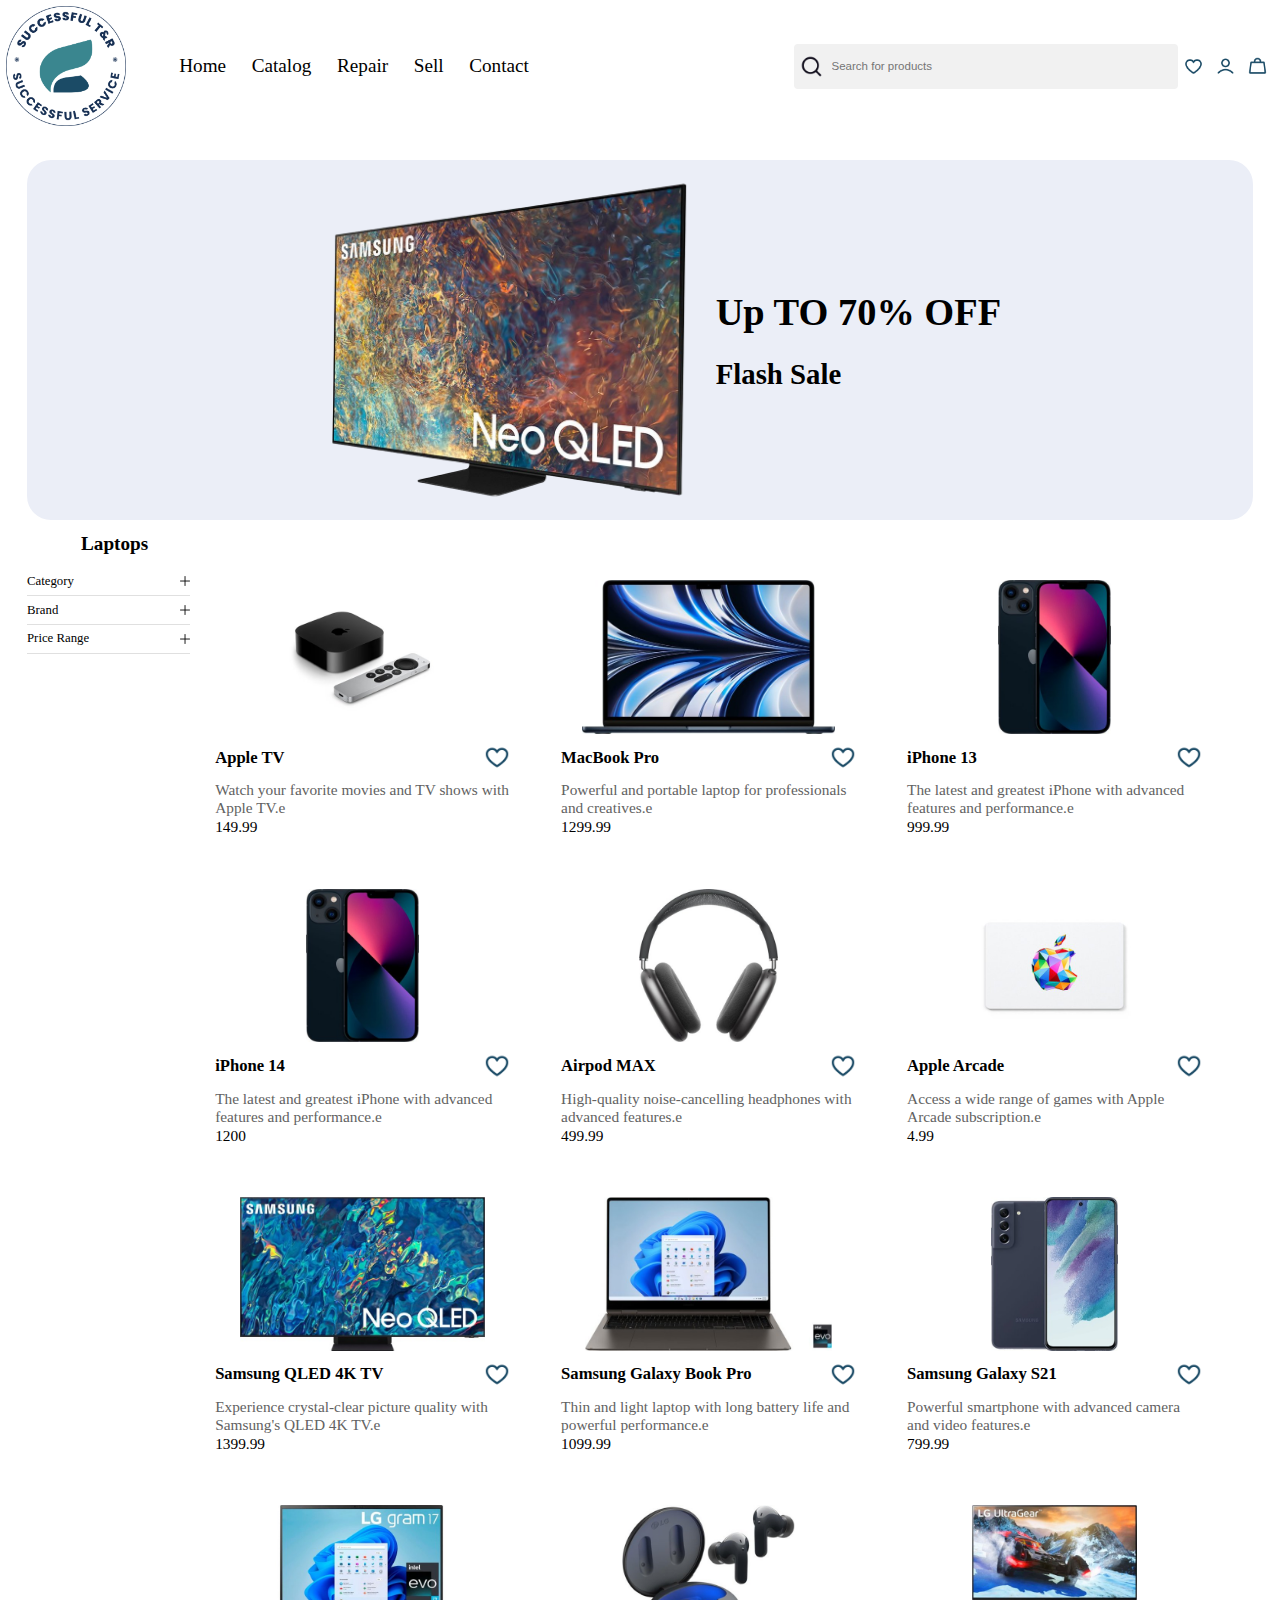
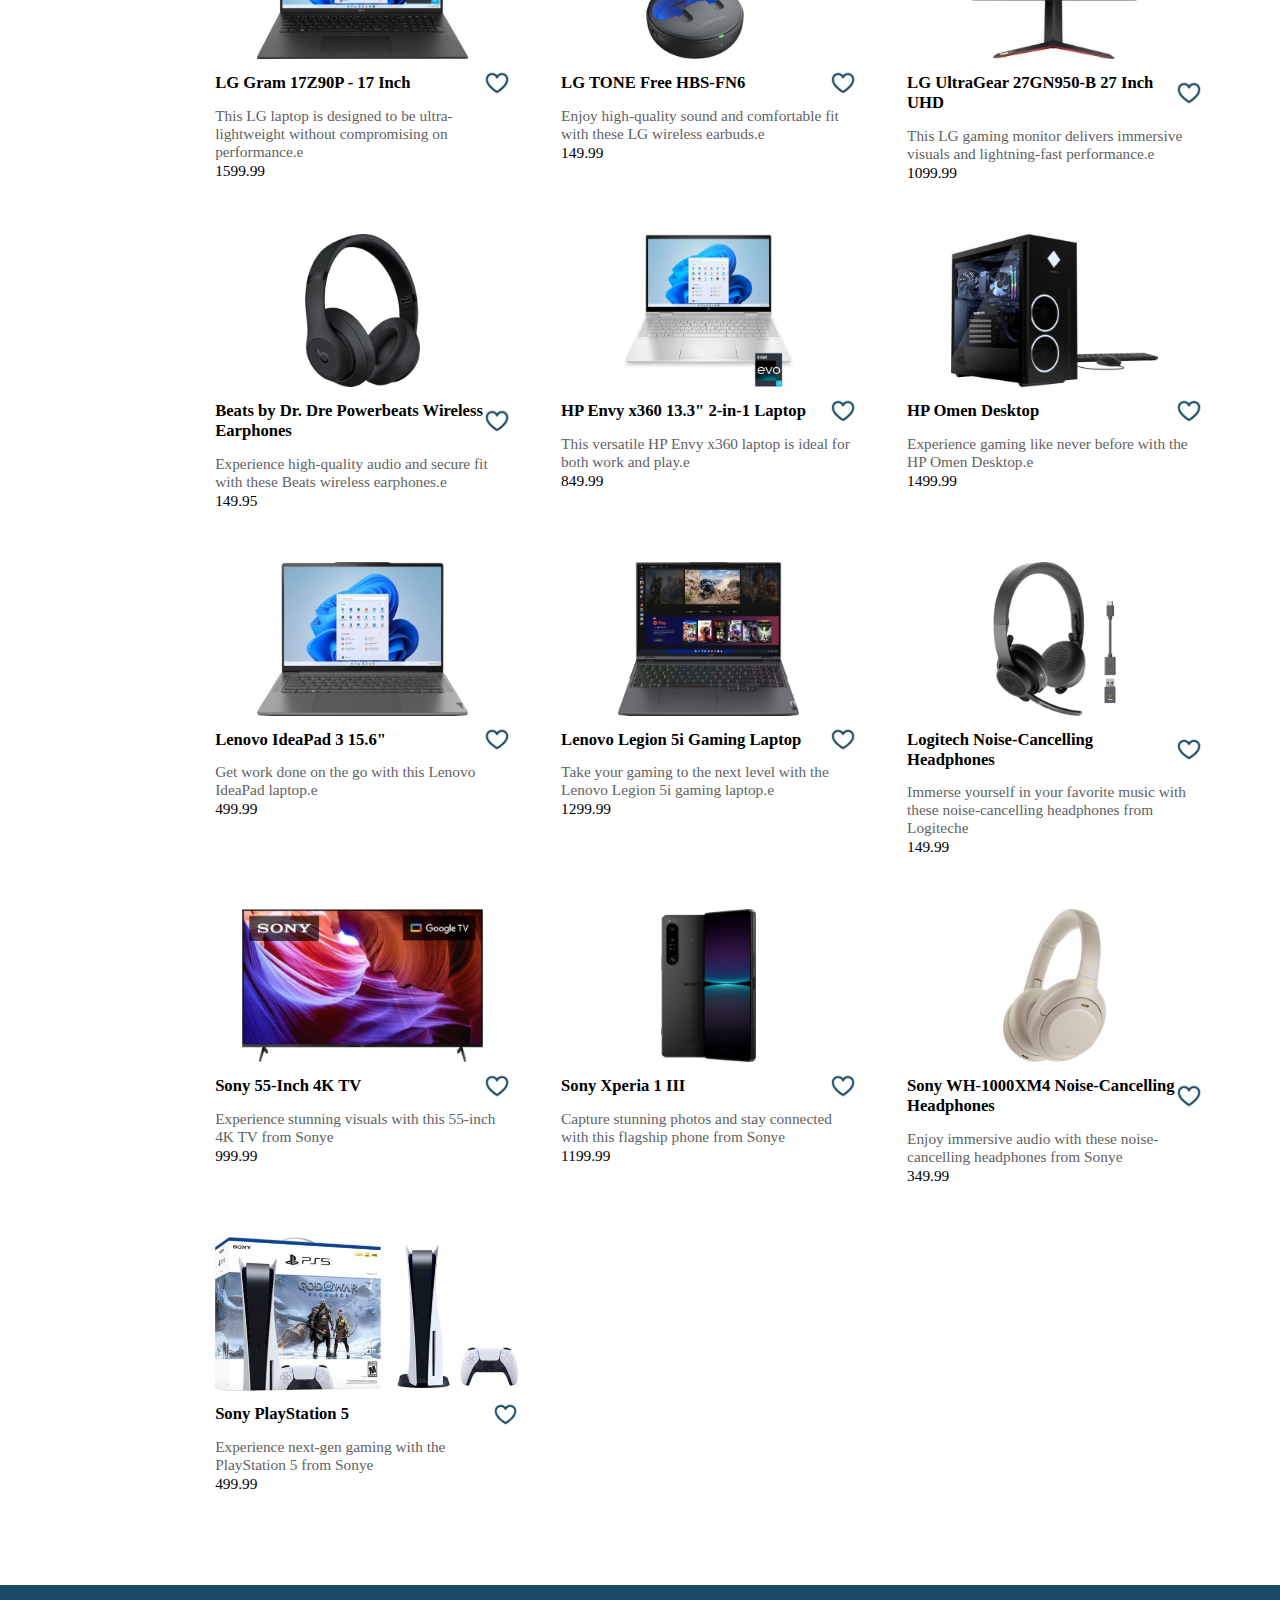
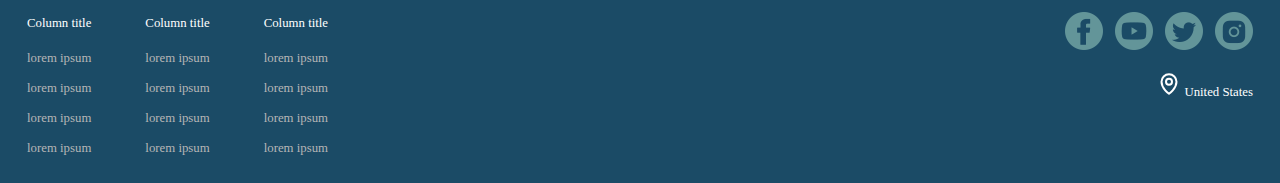
<file: catalog.html>
<!DOCTYPE html>
<html lang="en">
  <head>
    <meta charset="UTF-8" />
    <meta http-equiv="X-UA-Compatible" content="IE=edge" />
    <meta name="viewport" content="width=device-width, initial-scale=1.0" />
    <link rel="stylesheet" href="style.css" />

    <link
      rel="stylesheet"
      href="https://fonts.googleapis.com/css2?family=Material+Symbols+Outlined:opsz,wght,FILL,GRAD@20..48,100..700,0..1,-50..200"
    />
    <title>Document</title>
  </head>
  <body>
    <header class="hamburger">
  
      <div class="hamburger-container nav-hamburger-container">
        <input class="checkbox" type="checkbox" name="" id="" />
        <div class="hamburger-lines">
          <span class="line line1"></span>
          <span class="line line2"></span>
          <span class="line line3"></span>
        </div>
        <div class="ham-logo">
          <a href="" class="grid-item"
            > <a href="index.html" class="grid-item"
            ><img src="assets/imgs/logo.png" alt=""
          /></a></a>
        </div>
        <div class="menu-items">
          <li><a class="mob-option" href="index.html">Home</a></li>
          <li><a class="mob-option" href="catalog.html">Catalog</a></li>
          <li><a class="mob-option" href="sell.html">Sell</a></li>
          <li><a class="mob-option" href="reapir.html">Repairs</a></li>
          <li><a class="mob-option" href="contact.html">Contact Us</a></li>
        </div>
      </div>
   
  </nav>
  
  </header>
  
  
      <header class="normal-nav">
   
        <img class="logo" src="assets/imgs/logo.png" alt="" />
  
        <div class="nav-items">
          <ul>
            <li><a href="index.html">Home</a></li>
            <li><a href="catalog.html">Catalog</a></li>
            <li><a href="repair.html">Repair</a></li>
            <li><a href="sell.html">Sell</a></li>
            <li><a href="contact.html">Contact</a></li>

          </ul>
        </div>
  
        <div class="right-nav">
          <div class="search-box">
            <img
              src="assets/imgs/search.png"
              alt="search button"
              id="search-button"
            />
            <input
              type="text"
              id="nav-search"
              placeholder="Search for products"
            />
          </div>
  
          <div class="profile-icons">
            <img src="assets/imgs/heart.png" alt="favorites" />
            <img src="assets/imgs/profile.png" alt="profile" />
            <img src="assets/imgs/bag.png" alt="cart" />
          </div>
        </div>
      </header>
    <main>
      <div class="main-content">
        <div class="hero-catalog">
          <img src="assets/imgs/sale.png" alt="" />
          <div class="hero-catalog-title">
            <h1>Up TO 70% OFF</h1>
            <h2>Flash Sale</h2>
          </div>
        </div>

        <h1 class="section-title">Laptops</h1>

        <div class="main-catalog">
          <div class="filter-box">
            <div class="filter-box-row">
              <span>Category</span>
              <img
                src="assets/imgs/plus.png"
                alt="expand button"
                class="filter-toggle"
                id="category"
              />
            </div>

            <ul class="options" id="category-options">
              <li>
                <input class="filter" type="checkbox" data-filter-type="category" id="tv" />
                <span>T.V.</span>
              </li>
              <li>
                <input class="filter" type="checkbox" data-filter-type="category" id="laptop" />
                <span>Laptop</span>
              </li>
              <li>
                <input class="filter" type="checkbox" data-filter-type="category" id="phone" />
                <span>Phone</span>
              </li>
              <li>
                <input class="filter" type="checkbox" data-filter-type="category" id="headphone" />
                <span>Headphone</span>
              </li>
              <li>
                <input class="filter" type="checkbox" data-filter-type="category" id="game" />
                <span>Game System</span>
              </li>
            </ul>

            <div class="filter-box-row">
              <span>Brand</span>
              <img
                src="assets/imgs/plus.png"
                alt="expand button"
                class="filter-toggle"
                id="brand"
              />
            </div>

            <ul class="options" id="brand-options">
              <li>
                <input class="filter" type="checkbox" data-filter-type="brand" id="apple" />
                <span>Apple</span>
              </li>
              <li>
                <input class="filter" type="checkbox" data-filter-type="brand" id="samsung" />
                <span>Samsung</span>
              </li>
              <li>
                <input class="filter" type="checkbox" data-filter-type="brand" id="lg" />
                <span>LG</span>
              </li>
              <li>
                <input class="filter" type="checkbox" data-filter-type="brand" id="beats" />
                <span>Beats</span>
              </li>
              <li>
                <input class="filter" type="checkbox" data-filter-type="brand" id="hp" />
                <span>HP</span>
              </li>
              <li>
                <input class="filter" type="checkbox" data-filter-type="brand" id="lenovo" />
                <span>Lenovo</span>
              </li>
              <li>
                <input class="filter" type="checkbox" data-filter-type="brand" id="logitech" />
                <span>Logitech</span>
              </li>
              <li>
                <input class="filter" type="checkbox" data-filter-type="brand" id="sony" />
                <span>Sony</span>
              </li>
            </ul>
            

            <div class="filter-box-row">
              <span>Price Range</span>
              <img
                src="assets/imgs/plus.png"
                alt="expand button"
                class="filter-toggle"
                id="price"
              />
            </div>
            <ul class="options"  id="price-options">
              <li class="range">
                <input type="text" data-filter-type="price" id="max" />
                <span>Max</span>
              </li>
              <li class="range">
                <input type="text" data-filter-type="price" id="min" />
                <span>Min</span>
              </li>
            </ul>
          </div>

          <div class="products">
            <ul class="product-row">
              
        </div>
      </div>
    </main>

    <footer>
      <div class="footer-column">
        <h1 class="footer-column-title">Column title</h1>
        <ul class="footer-column-items">
          <li class="footer-column-item">lorem ipsum</li>
          <li class="footer-column-item">lorem ipsum</li>
          <li class="footer-column-item">lorem ipsum</li>
          <li class="footer-column-item">lorem ipsum</li>
        </ul>
      </div>
      <div class="footer-column">
        <h1 class="footer-column-title">Column title</h1>
        <ul class="footer-column-items">
          <li class="footer-column-item">lorem ipsum</li>
          <li class="footer-column-item">lorem ipsum</li>
          <li class="footer-column-item">lorem ipsum</li>
          <li class="footer-column-item">lorem ipsum</li>
        </ul>
      </div>

      <div class="footer-column">
        <h1 class="footer-column-title">Column title</h1>
        <ul class="footer-column-items">
          <li class="footer-column-item">lorem ipsum</li>
          <li class="footer-column-item">lorem ipsum</li>
          <li class="footer-column-item">lorem ipsum</li>
          <li class="footer-column-item">lorem ipsum</li>
        </ul>
      </div>

      <div class="footer-right">
        <div class="footer-logos">
          <img src="assets/imgs/fb.png" alt="facebook logo" />
          <img src="assets/imgs/yt.png" alt="youtube logo" />
          <img src="assets/imgs/tw.png" alt="twitter logo" />
          <img src="assets/imgs/ig.png" alt="instagram logo" />
        </div>

        <div class="location">
          <div>
            <svg
              width="24"
              height="24"
              viewBox="0 0 24 24"
              fill="none"
              xmlns="http://www.w3.org/2000/svg"
            >
              <g clip-path="url(#clip0_0_311)">
                <path
                  d="M12 12.75C13.6569 12.75 15 11.4069 15 9.75C15 8.09315 13.6569 6.75 12 6.75C10.3431 6.75 9 8.09315 9 9.75C9 11.4069 10.3431 12.75 12 12.75Z"
                  stroke="white"
                  stroke-width="2"
                  stroke-linecap="round"
                  stroke-linejoin="round"
                />
                <path
                  d="M19.5 9.75C19.5 16.5 12 21.75 12 21.75C12 21.75 4.5 16.5 4.5 9.75C4.5 7.76088 5.29018 5.85322 6.6967 4.4467C8.10322 3.04018 10.0109 2.25 12 2.25C13.9891 2.25 15.8968 3.04018 17.3033 4.4467C18.7098 5.85322 19.5 7.76088 19.5 9.75V9.75Z"
                  stroke="white"
                  stroke-width="2"
                  stroke-linecap="round"
                  stroke-linejoin="round"
                />
              </g>
              <defs>
                <clipPath id="clip0_0_311">
                  <rect width="24" height="24" fill="white" />
                </clipPath>
              </defs>
            </svg>
            <span>United States</span>
          </div>
        </div>

        <div class="legal">
          <!-- <p> &#xa9 2023 | Successful Inc All Rights Reserved</p> -->
        </div>
      </div>
    </footer>
    <script src="scripte.js"></script>

  </body>
</html>
</file>
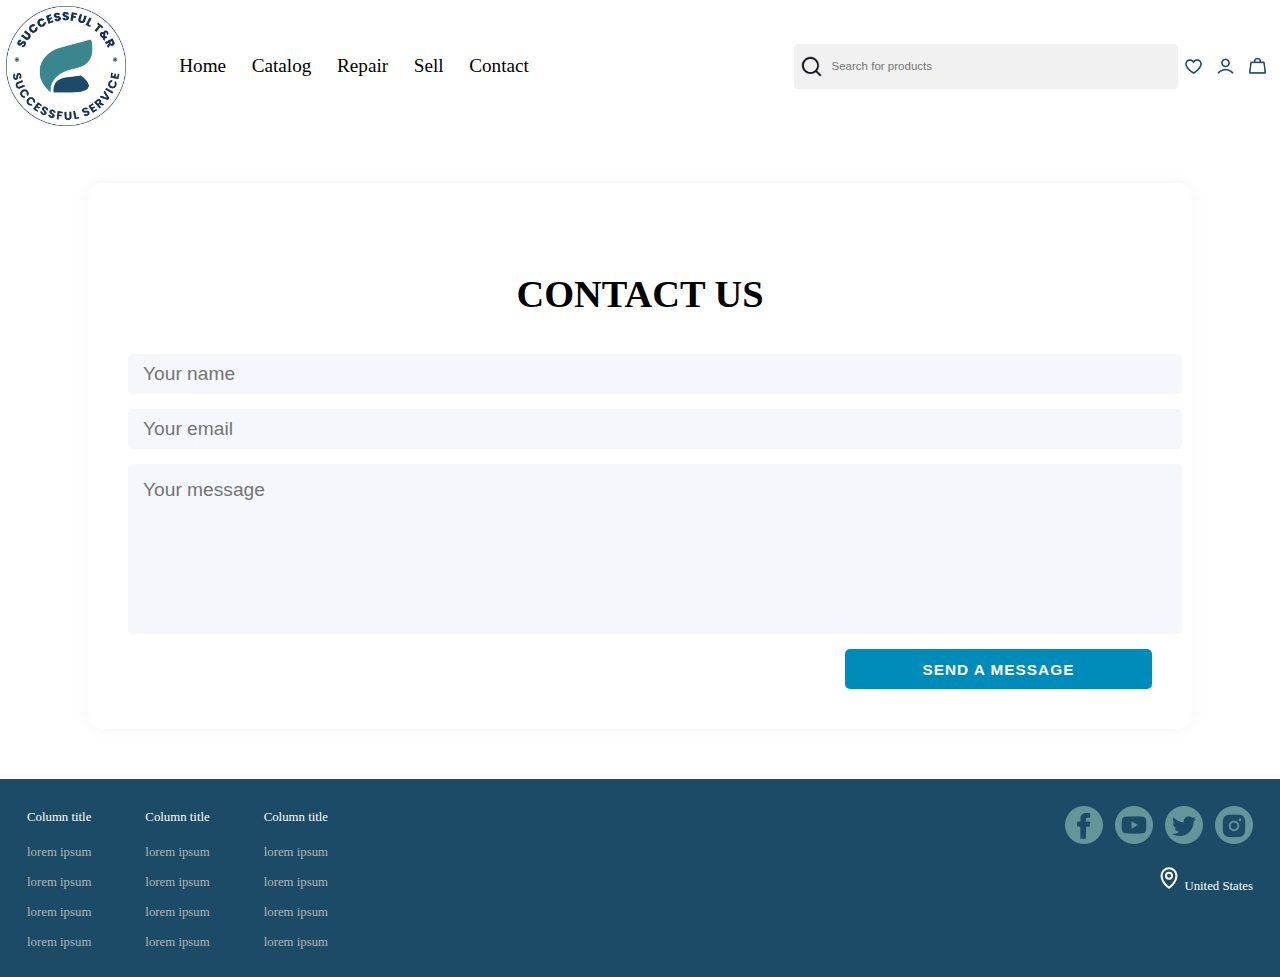
<file: contact.html>
<!DOCTYPE html>
<html lang="en">
  <head>
    <meta charset="UTF-8" />
    <meta http-equiv="X-UA-Compatible" content="IE=edge" />
    <meta name="viewport" content="width=device-width, initial-scale=1.0" />
    <link rel="stylesheet" href="style.css" />

    <link
      rel="stylesheet"
      href="https://fonts.googleapis.com/css2?family=Material+Symbols+Outlined:opsz,wght,FILL,GRAD@20..48,100..700,0..1,-50..200"
    />
    <title>Document</title>
  </head>
  <body>
    <header class="hamburger">
  
      <div class="hamburger-container nav-hamburger-container">
        <input class="checkbox" type="checkbox" name="" id="" />
        <div class="hamburger-lines">
          <span class="line line1"></span>
          <span class="line line2"></span>
          <span class="line line3"></span>
        </div>
        <div class="ham-logo">
          <a href="" class="grid-item"
            > <a href="index.html" class="grid-item"
            ><img src="assets/imgs/logo.png" alt=""
          /></a></a>
        </div>
        <div class="menu-items">
          <li><a class="mob-option" href="index.html">Home</a></li>
          <li><a class="mob-option" href="catalog.html">Catalog</a></li>
          <li><a class="mob-option" href="sell.html">Sell</a></li>
          <li><a class="mob-option" href="reapir.html">Repairs</a></li>
          <li><a class="mob-option" href="contact.html">Contact</a></li>
        </div>
      </div>
   
  
  </header>
  
  
      <header class="normal-nav">
   
        <img class="logo" src="assets/imgs/logo.png" alt="" />
  
        <div class="nav-items">
          <ul>
            <li><a href="index.html">Home</a></li>
            <li><a href="catalog.html">Catalog</a></li>
            <li><a href="repair.html">Repair</a></li>
            <li><a href="sell.html">Sell</a></li>
            <li><a href="contact.html">Contact</a></li>
          </ul>
        </div>
  
        <div class="right-nav">
          <div class="search-box">
            <img
              src="assets/imgs/search.png"
              alt="search button"
              id="search-button"
            />
            <input
              type="text"
              id="nav-search"
              placeholder="Search for products"
            />
          </div>
  
          <div class="profile-icons">
            <img src="assets/imgs/heart.png" alt="favorites" />
            <img src="assets/imgs/profile.png" alt="profile" />
            <img src="assets/imgs/bag.png" alt="cart" />
          </div>
        </div>
      </header>
    <main>

        <section class="contact-us" id="contact-section">
            <form id="contact" action="#">
              <div class="section-heading">
                <h4>Contact us</h4>
              </div>
      
              <div class="inputField">
                <input
                  type="name"
                  name="name"
                  id="name"
                  placeholder="Your name"
                  required
                />
                <span class="valid_info_name"></span>
              </div>
      
              <div class="inputField">
                <input
                  type="Email"
                  name="email"
                  id="email"
                  placeholder="Your email"
                  required
                />
                <span class="valid_info_email"></span>
              </div>
       
              <div class="inputField">
                <textarea
                  name="message"
                  id="message"
                  placeholder="Your message"
                  required
                ></textarea>
                <span class="valid_info_message"></span>
              </div>
      
              <div class="inputField btn">
                <input type="submit" id="form-submit"
                value="Send a message" class="main-gradient-button" />
      
                
              </div>
            </form>
          </section>
      
    </main>

    <footer>
      <div class="footer-column">
        <h1 class="footer-column-title">Column title</h1>
        <ul class="footer-column-items">
          <li class="footer-column-item">lorem ipsum</li>
          <li class="footer-column-item">lorem ipsum</li>
          <li class="footer-column-item">lorem ipsum</li>
          <li class="footer-column-item">lorem ipsum</li>
        </ul>
      </div>
      <div class="footer-column">
        <h1 class="footer-column-title">Column title</h1>
        <ul class="footer-column-items">
          <li class="footer-column-item">lorem ipsum</li>
          <li class="footer-column-item">lorem ipsum</li>
          <li class="footer-column-item">lorem ipsum</li>
          <li class="footer-column-item">lorem ipsum</li>
        </ul>
      </div>

      <div class="footer-column">
        <h1 class="footer-column-title">Column title</h1>
        <ul class="footer-column-items">
          <li class="footer-column-item">lorem ipsum</li>
          <li class="footer-column-item">lorem ipsum</li>
          <li class="footer-column-item">lorem ipsum</li>
          <li class="footer-column-item">lorem ipsum</li>
        </ul>
      </div>

      <div class="footer-right">
        <div class="footer-logos">
          <img src="assets/imgs/fb.png" alt="facebook logo" />
          <img src="assets/imgs/yt.png" alt="youtube logo" />
          <img src="assets/imgs/tw.png" alt="twitter logo" />
          <img src="assets/imgs/ig.png" alt="instagram logo" />
        </div>

        <div class="location">
          <div>
            <svg
              width="24"
              height="24"
              viewBox="0 0 24 24"
              fill="none"
              xmlns="http://www.w3.org/2000/svg"
            >
              <g clip-path="url(#clip0_0_311)">
                <path
                  d="M12 12.75C13.6569 12.75 15 11.4069 15 9.75C15 8.09315 13.6569 6.75 12 6.75C10.3431 6.75 9 8.09315 9 9.75C9 11.4069 10.3431 12.75 12 12.75Z"
                  stroke="white"
                  stroke-width="2"
                  stroke-linecap="round"
                  stroke-linejoin="round"
                />
                <path
                  d="M19.5 9.75C19.5 16.5 12 21.75 12 21.75C12 21.75 4.5 16.5 4.5 9.75C4.5 7.76088 5.29018 5.85322 6.6967 4.4467C8.10322 3.04018 10.0109 2.25 12 2.25C13.9891 2.25 15.8968 3.04018 17.3033 4.4467C18.7098 5.85322 19.5 7.76088 19.5 9.75V9.75Z"
                  stroke="white"
                  stroke-width="2"
                  stroke-linecap="round"
                  stroke-linejoin="round"
                />
              </g>
              <defs>
                <clipPath id="clip0_0_311">
                  <rect width="24" height="24" fill="white" />
                </clipPath>
              </defs>
            </svg>
            <span>United States</span>
          </div>
        </div>

        <div class="legal">
          <!-- <p> &#xa9 2023 | Successful Inc All Rights Reserved</p> -->
        </div>
      </div>
    </footer>
    <script src="scripte.js"></script>

  </body>
</html>
</file>
<file: style.css>
html {
  font-size: 1vw;
}

body {
  display: flex;
  flex-direction: column;
  min-height: 100vh;
  min-width: 100%;
  margin: 0;
  padding: 0;
  position: absolute;
}

main {
  flex: 1;
  padding-bottom: 22vh;
}

/* footer */
footer {
  height: 22vh;
  width: 100%;
  position: absolute;
  bottom: 0;
  background: #1b4b66;
  display: flex;
}

.footer-column {
  position: relative;
  padding: 3vmin;
}

.footer-column-title {
  padding: 0;
  margin: 0;
  position: relative;

  font-family: "Inter";
  font-style: normal;
  font-weight: 500;
  font-size: 1rem;
  line-height: 22px;

  display: flex;
  align-items: center;

  color: #ffffff;
}
.footer-column-items {
  text-decoration: none;
  display: flex;
  flex-direction: column;
  align-items: flex-start;
  padding: 0px;
  gap: 8px;

  position: absolute;
  list-style-type: none;
}

.footer-column-item {
  font-family: "Inter";
  font-style: normal;
  font-weight: 500;
  font-size: 1rem;
  line-height: 22px;

  display: flex;
  align-items: center;

  color: #b6b6b6;
}

.footer-right {
  text-align: right;
  position: absolute;
  right: 0%;
  padding: 3vmin;
}

.footer-logos img {
  height: 38px;
  width: auto;
  padding-left: 0.7vw;
}

.location {
  margin-top: 2vh;
  font-family: "Inter";
  font-style: normal;
  font-weight: 500;
  font-size: 1rem;
  line-height: 18px;
  display: flex;
  justify-content: flex-end;
  align-items: center;
  color: #ffffff;
}

.legal {
  font-family: "Inter";
  font-style: normal;
  font-weight: 500;
  font-size: 1rem;
  line-height: 22px;

  color: #b6b6b6;
}
/* end of footer */

/* header */
header {
  padding: 0.5vw;
  display: flex;
  align-items: center;
}
.logo {
  height: 120px;
}

.nav-items ul {
  display: flex;
}
.nav-items li {
  list-style: none;
  padding: 1vw;
  font-family: "Inter";
  font-style: normal;
  font-weight: 500;
  line-height: 18px;
  color: #171520;
  font-size: 1.5rem;
}

.search-box {
  height: 5vh;
  width: 30vw;
  background: #f1f1f1;
  border-radius: 4px;
  display: flex;
  align-items: center;
}
.search-box img {
  height: 1.8rem;
  padding: 0.5vw;
}
.search-box input {
  background: #f1f1f1;
  border: none;
  outline: none;
  font-size: 0.9rem;
  width: 100%;
}
.profile-icons {
  display: flex;
  align-items: center;
}

.profile-icons img {
  height: 1.5rem;
  padding: 0.5vw;
}

.right-nav {
  width: 100%;
  display: flex;
  justify-content: flex-end;
}

a {
  color: black;
  text-decoration: none;
}
/* end of header */

.meesage-banner {
  height: 5vh;
  width: 100%;
  background: #f1f1f1;
  display: flex;
  align-items: center;
  justify-content: center;
}
.main-content {
  padding: 3vh;
}
.hero {
  background-image: url("assets/imgs/repair1.jpeg");
  height: 40vmin;
  background-size: cover; /* or contain, depending on your preference */
  border-radius: 24px;
  background-position: 50% 70%;
  display: flex;
  justify-content: flex-end;
  align-items: center;
}
.hero-content {
  background: rgba(222, 222, 222, 0.7);
  backdrop-filter: blur(2.5px);
  border-radius: 24px;
  height: 75%;
  width: 50%;
  color: #1b4b66;
  padding: 0.8vw;
}

.hero-content h1 {
  font-size: 2.2em;
}

.hero-content > p {
  font-family: "Inter";
  font-style: normal;
  display: flex;
  align-items: center;
  width: 30vw;
  font-size: 1.5em;
}
.hero-content-button {
  display: flex;
  align-items: center;
  justify-content: center;
  background-color: #1b4b66;
  border-radius: 8px;
  color: #ffffff;
  border: none;
  width: 15vw;
}

.hero-content-button img {
  padding-left: 1vw;
  padding-right: 1vw;
}
.hero-content-button p {
  padding-right: 1vw;
}
.hero-content button img {
  height: 1.5em;
}
.new-arrivals {
  padding: 3vh;
}
.new-arrivals {
  padding: 1.5vmin 3vmin 1.5vmin 3vmin;
  display: flex;
}
.section-title {
  padding-left: 6vmin;
  padding-bottom: 0;
  font-size: 1.5em;
}

.new-arrivals-items {
  list-style: none;
  padding-left: 0;
  display: flex;
  justify-content: space-evenly;
  width: 50%;
}

.new-arrivals-items li {
  width: fit-content;
}

.h-item-row-1 {
  display: flex;
  justify-content: center;
  align-items: center;
}
.h-item-row-1 img {
  height: 12em;
}

.new-arrivals-items li {
  display: flex;
  flex-direction: column;
}

.h-item-row-2 img {
  height: 1.5em;
}
.h-item-row-2 h2 {
  font-size: 1em;
}
.h-item-row-2 {
  display: flex;
  align-items: center;
  justify-content: space-between;
  padding-bottom: 0;
}
/*  */
.new-arrivals-items p {
  margin: 0;
  padding-bottom: 1px;
  font-size: 1em;
}
.greyed-out {
  color: #626262;
}

.categories {
  padding: 1.5vmin 3vmin 1.5vmin 3vmin;
  background-color: #1b4b66;
  color: white;
  display: flex;
  justify-content: space-evenly;
}
.categorie-items {
  padding: 0;
  list-style: none;
  display: flex;
}

.categorie-items li {
  padding-right: 5vw;
}

.categorie-item img {
  height: 16em;
  border-radius: 24px;
}

.shop-by-brand {
  color: white;
  padding: 1.5vmin 3vmin 1.5vmin 3vmin;
  background-color: rgb(23 23 23);
}
.slides-container {
  -ms-overflow-style: none; /* Internet Explorer 10+ */
  scrollbar-width: none; /* Firefox */
}
.slides-container::-webkit-scrollbar {
  display: none; /* Safari and Chrome */
}

/* catalog */
.hero-catalog {
  background-color: #ebeef7;
  height: 40vmin;
  background-size: cover; /* or contain, depending on your preference */
  border-radius: 24px;
  display: flex;
  align-content: center;
  justify-content: center;
}
.hero-catalog img {
  height: 40vmin;
  padding-left: 4vw;
}

.hero-catalog-title {
  font-size: 1.5rem;
  display: flex;
  flex-direction: column;
  justify-content: center;
  padding-left: 2rem;
}
.hero-catalog-title h1 {
  margin-bottom: 0;
}

.filter-box {
  width: 15vw;
  padding-right: 2vw;
}
.filter-box-row {
  display: flex;
  align-items: center;
  justify-content: space-between;
  border-bottom: 1px solid rgba(0, 0, 0, 0.12);
  border-bottom-style: solid;
}

.filter-box-row span {
  padding-bottom: 0.5rem;
  padding-top: 0.5rem;
}

.filter-box-row img {
  height: 10px;
}

.options {
  list-style-type: none;
  padding: 0;
  display: none;
}

.range {
  padding-bottom: 0.5rem;
  display: flex;
  align-items: center;
}

.range input {
  width: 30%;
}
.range span {
  padding-left: 0.5rem;
}

.main-catalog {
  display: flex;
}
.products {
  width: 100%;
}
.product-row {
  list-style: none;
  padding-left: 0;
  display: flex;
  justify-content: space-between;
  flex-wrap: wrap;
}
.product-row li {
  flex-basis: calc(
    33.33%
  ); /* Set the width of each item to 33.33% minus 10px for spacing */
}
.product-row-item {
  width: fit-content;
  padding-right: 4vw;
  padding-bottom: 4vw;
}

.product-row p {
  margin: 0;
  padding-bottom: 1px;
  font-size: 1.2rem;
}

.product-text {
  bottom: 0;
}

.item-row-1 {
  display: flex;
  justify-content: center;
  align-items: center;
}
.item-row-1 img {
  height: 12rem;
}

.new-arrivals-items li {
  display: flex;
  flex-direction: column;
}

.item-row-2 img {
  height: 2rem;
}
.item-row-2 h2 {
  font-size: 1.3rem;
}
.item-row-2 {
  display: flex;
  align-items: center;
  justify-content: space-between;
  padding-bottom: 0;
}

/* turn off display while over 650px */
.hamburger {
  display: none;
  width: 100%;
  box-shadow: 0 1px 4px rgb(146 161 176 / 15%);
}

/* position navbar container */
.nav-hamburger-container {
  display: block;
  position: relative;
  height: 60px;
}

.nav-hamburger-container .checkbox {
  position: absolute;
  display: block;
  height: 32px;
  width: 32px;
  top: 20px;
  left: 20px;
  z-index: 5;
  opacity: 0;
  cursor: pointer;
}

/* position hamburger lines */
.nav-hamburger-container .hamburger-lines {
  display: block;
  height: 26px;
  width: 32px;
  position: absolute;
  top: 17px;
  left: 20px;
  z-index: 2;
  display: flex;
  flex-direction: column;
  justify-content: space-between;
}

/* further format hamburger lines */
.nav-hamburger-container .hamburger-lines .line {
  display: block;
  height: 4px;
  width: 100%;
  border-radius: 10px;
  background: #0e2431;
}

/* handle animations for hamburger lines */
.nav-hamburger-container .hamburger-lines .line1 {
  transform-origin: 0% 0%;
  transition: transform 0.4s ease-in-out;
}

.nav-hamburger-container .hamburger-lines .line2 {
  transition: transform 0.2s ease-in-out;
}

.nav-hamburger-container .hamburger-lines .line3 {
  transform-origin: 0% 100%;
  transition: transform 0.4s ease-in-out;
}

/* end of handle animations for hamburger lines */

/* format menu items */
.hamburger .menu-items {
  padding-top: 120px;
  background-color: rgba(0, 0, 0, 0.6);
  height: 100vh;
  width: 100vw;
  transform: translate(-150%);
  display: flex;
  flex-direction: column;
  margin-left: -40px;
  padding-left: 50px;
  transition: transform 0.5s ease-in-out;
  text-align: center;
}

.hamburger .menu-items li {
  margin-bottom: 1.2rem;
  font-size: 1.5rem;
  font-weight: 500;
}
/* end of format menu items */

/* logo formating */
.ham-logo {
  position: absolute;
  top: 0;
  right: 0;
  font-size: 1.2rem;
  color: #0e2431;
}
.ham-logo img {
  object-fit: contain;
  height: 60px;
  width: auto;
}
/* end of logo formating */

.nav-hamburger-container input[type="checkbox"]:checked ~ .menu-items {
  transform: translateX(0);
}

/* handle hamburger animation */
.nav-hamburger-container
  input[type="checkbox"]:checked
  ~ .hamburger-lines
  .line1 {
  transform: rotate(45deg);
}

.nav-hamburger-container
  input[type="checkbox"]:checked
  ~ .hamburger-lines
  .line2 {
  transform: scaleY(0);
}

.nav-hamburger-container
  input[type="checkbox"]:checked
  ~ .hamburger-lines
  .line3 {
  transform: rotate(-45deg);
}

.nav-hamburger-container input[type="checkbox"]:checked ~ .logo {
  display: none;
}

.menu-items {
  list-style-type: none;
}
.mob-option {
  color: unset;
  color: white;
  font-size: 4rem;
}
/* end of handle hamburger animation */

/* position foorm */
section {
  margin-top: 50px;
  margin-bottom: 50px;
}

/* format form size */
section.contact-us #contact {
  display: block;
  width: 80%;
  height: auto;
  background-color: #fff;
  padding: 40px;
  margin-left: auto;
  margin-right: auto;
  border-radius: 15px;
  box-shadow: 0px 0px 15px rgba(0, 0, 0, 0.05);
}

/* format h4 text */
.section-heading h4 {
  line-height: 40px;
  font-size: 3rem;
  font-weight: 900;
  color: black;
  text-align: center;
  text-transform: uppercase;
  margin-bottom: 40px;
}

/* format inputboxes and textarea */
.inputField input,
.inputField textarea {
  width: 100%;
  display: block;
  background-color: #f4f7fb;
  font-family: "Open Sans", sans-serif;
  font-size: 1.5em;
  border: none;
  box-shadow: none;
  border-radius: 5px;
  outline-color: #9e9e9e;
}

/* format inputField text */
.inputField input {
  height: 40px;
  padding: 0px 15px;
}

/* format textarea size */
textarea {
  min-height: 140px;
  max-height: 180px;
  padding: 15px;
  resize: none;
}

/* space between input and textarea */
.valid_info_name,
.valid_info_email,
.valid_info_message {
  display: inline-block;
  font-size: 13px;
  margin: 5px 2px;
}

/* position btn  */
.btn {
  display: inline-flex;
  width: 100%;
  justify-content: flex-end;
}

/* button styling */
#form-submit {
  position: relative;
  display: inline-block;
  width: 20em;
  font-size: 1.2em;
  font-weight: bold;
  letter-spacing: 1px;
  text-transform: uppercase;
  color: #fff;
  background-color: #008cba;
  padding: 12px 20px;
  border-radius: 5px;
  border: none;
  outline: none;
  cursor: pointer;
  /* expansion animation (happens on load) */
  transition: all 0.3s;
  transition: all 0.3s;
}

/* tablets & small screens */

@media (max-width: 1024px) {
  /* index */
  .product-row li {
    flex-basis: calc(
      50%
    ); /* Set the width of each item to 33.33% minus 10px for spacing */
  }

  html {
    font-size: 1.3vw;
  }
  .new-arrivals {
    display: flex;
    flex-direction: column;
  }
  .new-arrivals-items {
    width: 100%;
    display: flex;
    flex-wrap: wrap;
  }
  .new-arrivals-items li {
    flex-basis: calc(
      33.33% -10px
    ); /* Set the width of each item to 33.33% minus 10px for spacing */
  }

  .categories {
    display: flex;
    justify-content: column;
  }
  .relative {
    display: none;
  }
  .brands {
    display: none;
  }
}

@media (max-width: 520px) {
  /* index */
  .product-row {
    display: flex;
    flex-direction: column;
    align-content: center;
  }
  .product-row-item {
    width: 60vw;
  }

  .item-row-1 {
    display: flex;
    justify-content: left;
    align-items: center;
  }

  html {
    font-size: 2.5vw;
  }

  .main-catalog {
    display: flex;
    flex-direction: column;
    align-items: center;
  }

  .filter-box {
    width: 100vw;
  }
  .hero-content {
    display: none;
  }
  .her0 {
    height: 60vmin;
  }
  .normal-nav {
    display: none;
  }
  .hamburger {
    display: block;
  }
}
</file>
